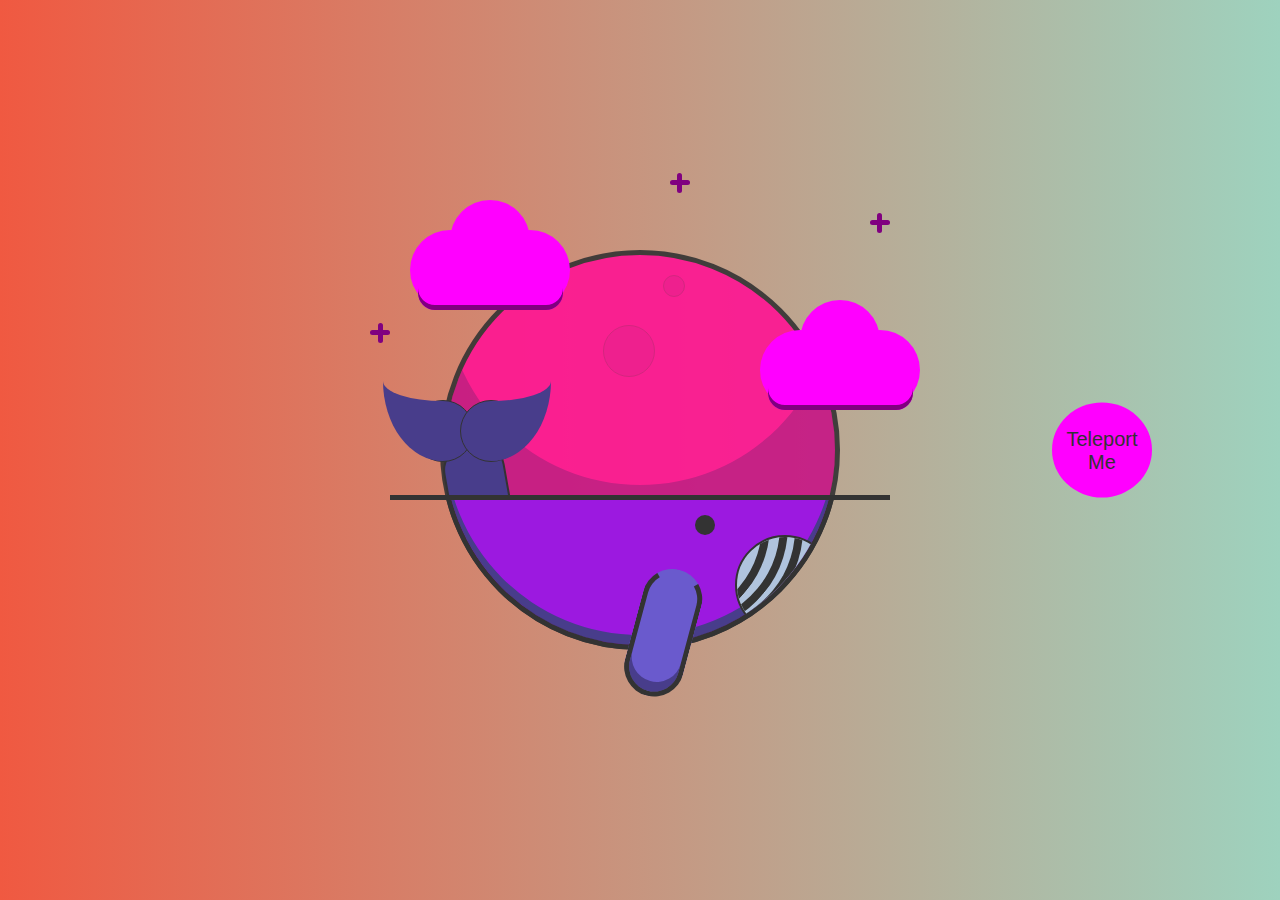
<file: transl8r_project/translator/templates/index.html>
<!DOCTYPE html>
<html>

<head>
<style>
  <link rel="stylesheet" href="Oct12.css">
  html, body {
  margin: 0;
  padding: 0;
  width: 100%;
  height: 100%;
  overflow: hidden;
}

body {

  background: linear-gradient(to right, #f05941 0%, #9ed2be 100%);
}

.scene {
  width: 500px;
  height: 500px;
  position: absolute;
  top: 50%;
  left: 50%;
  transform: translate(-50%,-50%);
}

.upper {
  width: 100%;
  height: 300px;
  position: absolute;
  top: 0;
  left: 0;
  box-sizing: border-box;
}

.moon {
  width: 400px;
  height: 400px;
  border-radius: 50%;
  background-color: deeppink;
  position: absolute;
  bottom: -150px;
  left: 50px;
  border: 5px solid #333;
  box-sizing: border-box;
  box-shadow: inset 0 -160px mediumvioletred;
  opacity: 0.9;
}

.crater1 {
  width: 20px;
  height: 20px;
  border-radius: 50% ;
  position: absolute;
  top: 20px;
  right: 150px;
  background-color: mediumvioletred;
  opacity: 0.2;
  border: 1px solid #333;
}

.crater2 {
  width: 50px;
  height: 50px;
  border-radius: 50% ;
  position: absolute;
  top: 70px;
  right: 180px;
  background-color: mediumvioletred;
  opacity: 0.2;
  border: 1px solid #333;
}

.cloud1 {
  width: 200px;
  height: 150px;
  position: absolute;
  top: 100px;
  right: -50px;
  animation: float2 4s ease-in-out infinite alternate;
}

.cloud2 {
  width: 200px;
  height: 150px;
  position: absolute;
  top: 0;
  left: 0;
  animation: float1 4s ease-in-out infinite alternate;
}

@keyframes float1 {
  from {transform: translateX(-50px);}
  to {transform: translateX(50px);}
}

@keyframes float2 {
  from {transform: translateX(50px);}
  to {transform: translateX(-50px);}
}

.circle {
  width: 80px;
  height: 80px;
  position: absolute;
  top: 0;
  left: 60px;
  border-radius: 50%;
  background-color: fuchsia;
}

.circle::before {
  content: "";
  width: 80px;
  height: 80px;
  position: absolute;
  top: 30px;
  left: -40px;
  border-radius: 50%;
  background-color:fuchsia;
}

.circle::after {
  content: "";
  width: 80px;
  height: 80px;
  position: absolute;
  top: 30px;
  left: 40px;
  border-radius: 50%;
  background-color:fuchsia;
}

.filler {
  width: 145px;
  height: 40px;
  border-radius: 17px;
  position: absolute;
  top: 70px;
  left: 28px;
  background-color: fuchsia;
  box-shadow: inset 0 -5px purple;
}

.star1 {
  width: 20px;
  height: 5px;
  border-radius: 5px;
  background-color: purple;
  position: absolute;
  top: 20px;
  right: 0;
  animation: twinkle 0.5s 0.2s linear infinite alternate;
}

.star1::after {
  content: "";
  width: 5px;
  height: 20px;
  border-radius: 5px;
  background-color: purple;
  position: absolute;
  top: -7px;
  right: 8px;
  animation: twinkle 0.5s  0.2s linear infinite alternate;
}

.star2 {
  width: 20px;
  height: 5px;
  border-radius: 5px;
  background-color: purple;
  position: absolute;
  top: -20px;
  right: 200px;
  animation: twinkle 0.5s 0.3s linear infinite alternate;
}

.star2::after {
  content: "";
  width: 5px;
  height: 20px;
  border-radius: 5px;
  background-color: purple;
  position: absolute;
  top: -7px;
  right: 8px;
  animation: twinkle 0.5s 0.3s linear infinite alternate;
}

.star3 {
  width: 20px;
  height: 5px;
  border-radius: 5px;
  background-color: purple;
  position: absolute;
  top: 130px;
  left: -20px;
  animation: twinkle 0.5s linear infinite alternate;
}

.star3::after {
  content: "";
  width: 5px;
  height: 20px;
  border-radius: 5px;
  background-color: purple;
  position: absolute;
  top: -7px;
  left: 8px;
  animation: twinkle 0.5s linear infinite alternate;
}

@keyframes twinkle {
  to {background-color: deeppink;}
}

.tail {
  width: 150px;
  height: 120px;
  position: absolute;
  bottom: -10px;
  left: 2px;
}

.left {
  width: 60px;
  height: 60px;
  border-radius: 50%;
  background-color: darkslateblue;
  position: absolute;
  top: 10px;
  left: 20px;
  border: 1px solid #333;
  z-index: 1;
}

.left::before {
  content: "";
  width: 60px;
  height: 20px;
  border-bottom: 60px solid darkslateblue;
  border-radius: 0 0 0 100%;
  position: absolute;
  top: -20px;
  left: -30px;
  animation: excite1 2s infinite alternate linear;
  transform-origin: right;
}

@keyframes excite1 {
  to {transform: rotateZ(-5deg);}
}

.right {
  width: 60px;
  height: 60px;
  border-radius: 50%;
  background-color: darkslateblue;
  position: absolute;
  top: 10px;
  right: 20px;
  border: 1px solid #333;
  z-index: 1;
}

.right::after {
  content: "";
  width: 60px;
  height: 20px;
  border-bottom: 60px solid darkslateblue;
  border-radius: 0 0 100% 0;
  position: absolute;
  top: -20px;
  right: -30px;
  animation: excite2 2s linear alternate infinite;
  transform-origin: left;
}

@keyframes excite2 {
  to {transform: rotateZ(5deg);}
}


.body {
  height: 80px;
  width: 58px;
  border-radius: 25px;
  position: absolute;
  bottom: -18px;
  left: 54px;
  background-color: darkslateblue;
  transform: rotateZ(-10deg);
  border: 2px solid #333;
}

.drop {
  height: 13px;
  width: 13px;
  border-radius: 50%;
  background-color: purple;
  position: absolute;
  bottom: -25px;
  right: 180px;
  animation: spray 3s ease-out infinite;
}

.drop::before {
  content: "";
  height: 10px;
  width: 10px;
  border-radius: 50%;
  background-color: purple;
  position: absolute;
  bottom: 0;
  right: 0;
  animation: spray 3s 0.3s ease-out infinite;
}

.drop::after {
  content: "";
  height: 12px;
  width: 12px;
  border-radius: 50%;
  background-color: purple;
  position: absolute;
  bottom: 0;
  right: 0;
  animation: spray 3s 0.7s ease-out infinite;
}

@keyframes spray {
  0% {transform: translateY(0);}
  30% {transform: translateY(-100px);}
  60% {transform: translateY(0);}
}


.lower {
  width: 100%;
  height: 200px;
  position: absolute;
  bottom: 0;
  left: 0;
  border-top: 5px solid #333;
  overflow: hidden;
}

.whale {
  width: 400px;
  height: 400px;
  border-radius: 300px;
  position: absolute;
  top: -250px;
  left: 50px;
  background-color: #9C19E0;
  box-shadow: inset 0 -10px darkslateblue;
  border: 5px solid #333;
  box-sizing: border-box;
  overflow: hidden;
}

.eye {
  width: 20px;
  height: 20px;
  border-radius: 50%;
  position: absolute;
  bottom: 110px;
  right: 120px;
  background-color: #333;
  animation: blink 2s linear infinite;
}

@keyframes blink {
  0% {transform: scaleY(0.1);}
  5% {transform: scaleY(0.1);}
  5.1% {transform: scaleY(1);}
}

.detail1 {
  width: 100px;
  height: 100px;
  border-radius: 50%;
  position: absolute;
  bottom: 10px;
  right: 0px;
  background-color: lightsteelblue;
  overflow: hidden;
  border: 2px solid #333;
  box-sizing: border-box;
}

.fin {
  width: 50px;
  height: 120px;
  border-radius: 40px;
  position: absolute;
  bottom: 0;
  right: 180px;
  background-color: slateblue;
  border: 5px solid #333;
  border-top: 5px solid transparent;
  transform: rotateZ(15deg);
  box-shadow: inset 0 -10px darkslateblue;
  animation: swim 2s linear infinite alternate;
  transform-origin: top;
}

@keyframes swim {
  to {transform: rotateZ(20deg);}
}

.detail2 {
  width: 200px;
  height: 200px;
  border-radius: 50%;
  position: absolute;
  bottom: 0;
  right: 30px;
  border-bottom: 8px solid #333;
  border-right: 8px solid #333;
  transform: rotateZ(-50deg);
}

.detail2::before {
  content: "";
  width: 200px;
  height: 200px;
  border-radius: 50%;
  position: absolute;
  bottom: 20px;
  right: 10px;
  border-bottom: 8px solid #333;
  border-right: 8px solid #333;
}

.detail2::after {
  content: "";
  width: 200px;
  height: 200px;
  border-radius: 50%;
  position: absolute;
  bottom: 5px;
  right: 0;
  border-bottom: 8px solid #333;
  border-right: 8px solid #333;
}

    .teleport-button {
    position: absolute;
      top: 50%;
      right: 10%;
      transform: translate(0%, -50%);
      width: 100px;
      height: 95px;
      border-radius: 50%;
      background-color: fuchsia;
      color: #333;
      border: #333;
      cursor: pointer;
      display: flex;
      justify-content: center;
      align-items: center;
      font-size: 20px;
      animation: bubble 2s infinite alternate;
    }

    @keyframes bubble {
      0% {
        transform: translate(0%, -50%) scale(1);
      }
      50% {
        transform: translate(0%, -50%) scale(1.1);
      }
      100% {
        transform: translate(0%, -50%) scale(1);
      }
    }
</style>
</head>

<body>

  <div class="scene">
    <div class="upper">
      <div class="moon">
        <div class="crater1"></div>
        <div class="crater2"></div>
      </div>
      <div class="star1"></div>
      <div class="star2"></div>
      <div class="star3"></div>
      <div class="cloud1">
        <div class="circle"></div>
        <div class="filler"></div>
      </div>
      <div class="cloud2">
        <div class="circle"></div>
        <div class="filler"></div>
      </div>
      <div class="tail">
        <div class="left"></div>
        <div class="right"></div>
        <div class="body"></div>
      </div>

      <div class="drop"></div>

    </div>
    <div class="lower">
      <div class="whale">
        <div class="eye"></div>
        <div class="detail1">
          <div class="detail2"></div>
        </div>

      </div>
      <div class="fin"></div>
    </div>
  </div>
  <button id="teleportButton" class="teleport-button">Teleport Me</button>

  <script>
    document.getElementById('teleportButton').addEventListener('click', function() {
      window.location.href = 'home.html';
    });
  </script>

</body>

</html>
</file>
